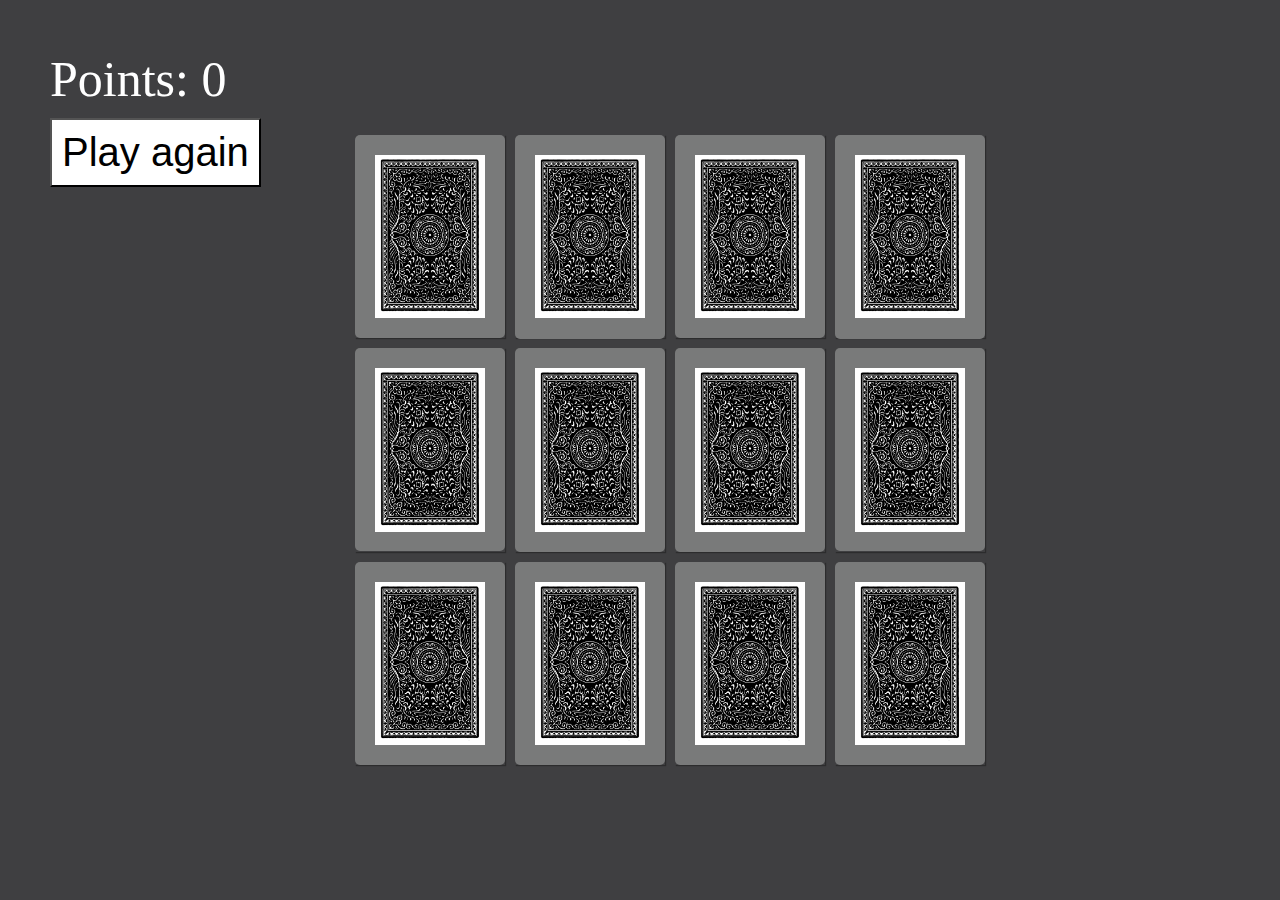
<file: Memory Game/index.html>
<!DOCTYPE html>
<html lang="en">
<head>
  <meta charset="UTF-8">

  <title>Memory Game</title>
  <link rel="stylesheet" href="styles.css">
</head>
<body>
  <!-- <section id="game_section">
    <h1><i class="fas fa-brain"></i> Memory Game</h1><br>
    <p class="game_info"><span><b>Game description :</b><br></span> When you press Start ,the game will begin.<br> Then you should choose every two similar cards.<br> Your score depends on the number of hits...GOOD LUCK! </p>
    <br>
    <button id="start">Start</button>
      <div id ="score_section">
      <p id ="high_score_p"><br>High score <br/><span id="high_score"></span> Hits in <span id="corr_time">00:00</span></p>
          <p>Hits : <span id="hits"></span></p>
          <p>Time : <span id="time">00:00</span></p>
          <div class="clear"></div>
      </div>
  </section> -->
  <section class="game_section">
      <div class="row">
        <div class="points">
          <p>Points: <span id="point">0</span></p>
          <button id="btn" onclick="doReload()">Play again</button>
        </div>
      </div>
      <div id="won" class="description">
        <!-- <h1>Awesome Sauce</h1> -->
        <!-- <p>You won <span id="finalPoints">0</span></p> -->
        <!-- <button id="btn" onclick="doReload()">Play again</button> -->
        <!-- <p>Your final score is: <span id="point">0</span></p> -->
      </div>
  </section>
  <section class="memory-game">
    <div class="memory-card" data-framework="2D">
      <img class="front-face" src="Images/2D.png" alt="2 of diamonds" />
      <img class="back-face" src="Images/card back.png" alt="Select" />
    </div>
    <div class="memory-card" data-framework="2D">
      <img class="front-face" src="Images/2D.png" alt="2 of diamonds" />
      <img class="back-face" src="Images/card back.png" alt="Select" />
    </div>

    <div class="memory-card" data-framework="5S">
      <img class="front-face" src="Images/5S.png" alt="5 of spades " />
      <img class="back-face" src="Images/card back.png" alt="Select" />
    </div>
    <div class="memory-card" data-framework="5S">
      <img class="front-face" src="Images/5S.png" alt="5 of spades" />
      <img class="back-face" src="Images/card back.png" alt="Select" />
    </div>

    <div class="memory-card" data-framework="7C">
      <img class="front-face" src="Images/7C.png" alt="7 of clubs" />
      <img class="back-face" src="Images/card back.png" alt="Select" />
    </div>
    <div class="memory-card" data-framework="7C">
      <img class="front-face" src="Images/7C.png" alt="7 of clubs" />
      <img class="back-face" src="Images/card back.png" alt="Select" />
    </div>

    <div class="memory-card" data-framework="10H">
      <img class="front-face" src="Images/10H.png" alt="10 of hearts" />
      <img class="back-face" src="Images/card back.png" alt="Select" />
    </div>
    <div class="memory-card" data-framework="10H">
      <img class="front-face" src="Images/10H.png" alt="10 of hearts" />
      <img class="back-face" src="Images/card back.png" alt="Select" />
    </div>

    <div class="memory-card" data-framework="AS">
      <img class="front-face" src="Images/AS.png" alt="Ace of spades" />
      <img class="back-face" src="Images/card back.png" alt="Select" />
    </div>
    <div class="memory-card" data-framework="AS">
      <img class="front-face" src="Images/AS.png" alt="Ace of spades" />
      <img class="back-face" src="Images/card back.png" alt="Select" />
    </div>

    <div class="memory-card" data-framework="KH">
      <img class="front-face" src="Images/KH.png" alt="King of hearts" />
      <img class="back-face" src="Images/card back.png" alt="Select" />
    </div>
    <div class="memory-card" data-framework="KH">
      <img class="front-face" src="Images/KH.png" alt="King of hearts" />
      <img class="back-face" src="Images/card back.png" alt="Select" />
    </div>
  </section>
  

  <script src="script.js"></script>
</body>
</html>
</file>
<file: Memory Game/styles.css>
* {
    padding: 0;
    margin: 0;
    box-sizing: border-box;
  }
  
  body {
    height: 100vh;
    display: flex;
    background: #3f3f41;
  }
  /* Score section starts */
  .points{
    margin-left:50px;
    color:white;
    font-size:50px;
    margin-top: 50px;
    margin-right: -200px;
  }
  #btn{
    margin-top:10px;
    padding:10px;
    color:black;
    background-color: rgb(255, 255, 255);
    font-size:40px;
  }
  /* Score section ends */
  
  .memory-game {
    width: 640px;
    height: 640px;
    margin: auto;
    display: flex;
    flex-wrap: wrap;
    perspective: 1000px;
  }
  
  .memory-card {
    width: calc(25% - 10px);
    height: calc(33.333% - 10px);
    margin: 5px;
    position: relative;
    transform: scale(1);
    transform-style: preserve-3d;
    transition: transform .5s;
    box-shadow: 1px 1px 1px rgba(0,0,0,.3);
  }
  .memory-card:active {
    transform: scale(0.97);
    transition: transform .2s;
  }
  
  .memory-card.flip {
    transform: rotateY(180deg);
  }
  
  .front-face,
  .back-face {
    width: 100%;
    height: 100%;
    padding: 20px;
    position: absolute;
    border-radius: 5px;
    background: #797a7a;
    backface-visibility: hidden;
  }
  
  .front-face {
    transform: rotateY(180deg);
  }
</file>
